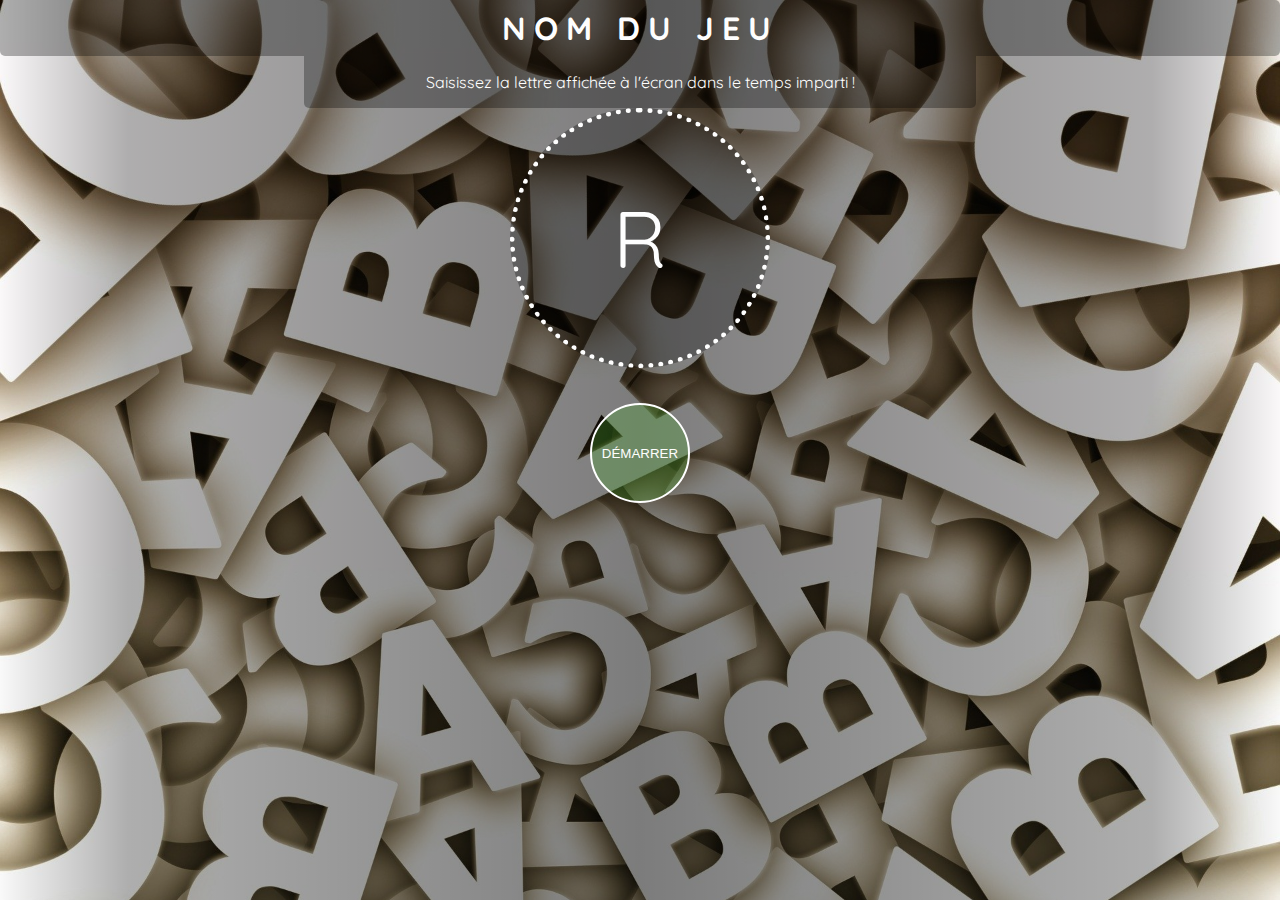
<file: index.html>
<!DOCTYPE html>
<html lang="fr">

<head>
    <meta charset="UTF-8">
    <meta name="viewport" content="width=device-width, initial-scale=1.0">
    <meta http-equiv="X-UA-Compatible" content="ie=edge">
    <!-- Font -->
    <link href="https://fonts.googleapis.com/css?family=Quicksand&display=swap" rel="stylesheet">
    <link rel="stylesheet" href="css/style.css">
    <title>Jeu lettres</title>
</head>

<body>
    <div id="screen1">
        <div class="screenBackground">
            <div class="gameNameContainer">
                <h1 class="gameName">Nom du jeu</h1>
            </div>

            <div class="containerText">
                <p id="rules">Saisissez la lettre affichée à l'écran dans le temps imparti ! </p>
            </div>
            <div id="exampleLetterDisplay">

            </div>
            <div class="containerButtonHome">
                <button id="startGame" class="button" type="button">
                    Démarrer
                </button>
            </div>
        </div>



    </div>
    <div id="screen2">
        <div class="screenBackground">

            <div class="gameNameContainer">
                <h1 class="gameName">Nom du jeu </h1>
            </div>
            <div id="gameInfoContainer">
                <div id="scoreDisplay">
                </div>

                <div id="countdown">
                    <p id="countdown-number"></p>
                </div>
            </div>


            <div id="letterDisplay">

            </div>
        </div>
    </div>

    <div id="screen3">
        <div class="screenBackground">

            <div class="gameNameContainer">
                <h1 class="gameName"> Nom du jeu</h1>
            </div>
            <div id="containerGameOverMessage">
            </div>
            <div class="containerButton">
                <button id="backToHome" class="button" type="button">
                    Retour
                </button>
                <button id="restartGame" class="button" type="button">
                    Réessayer
                </button>



            </div>


        </div>
    </div>

    <script src="js/script.js"></script>

</body>

</html>
</file>
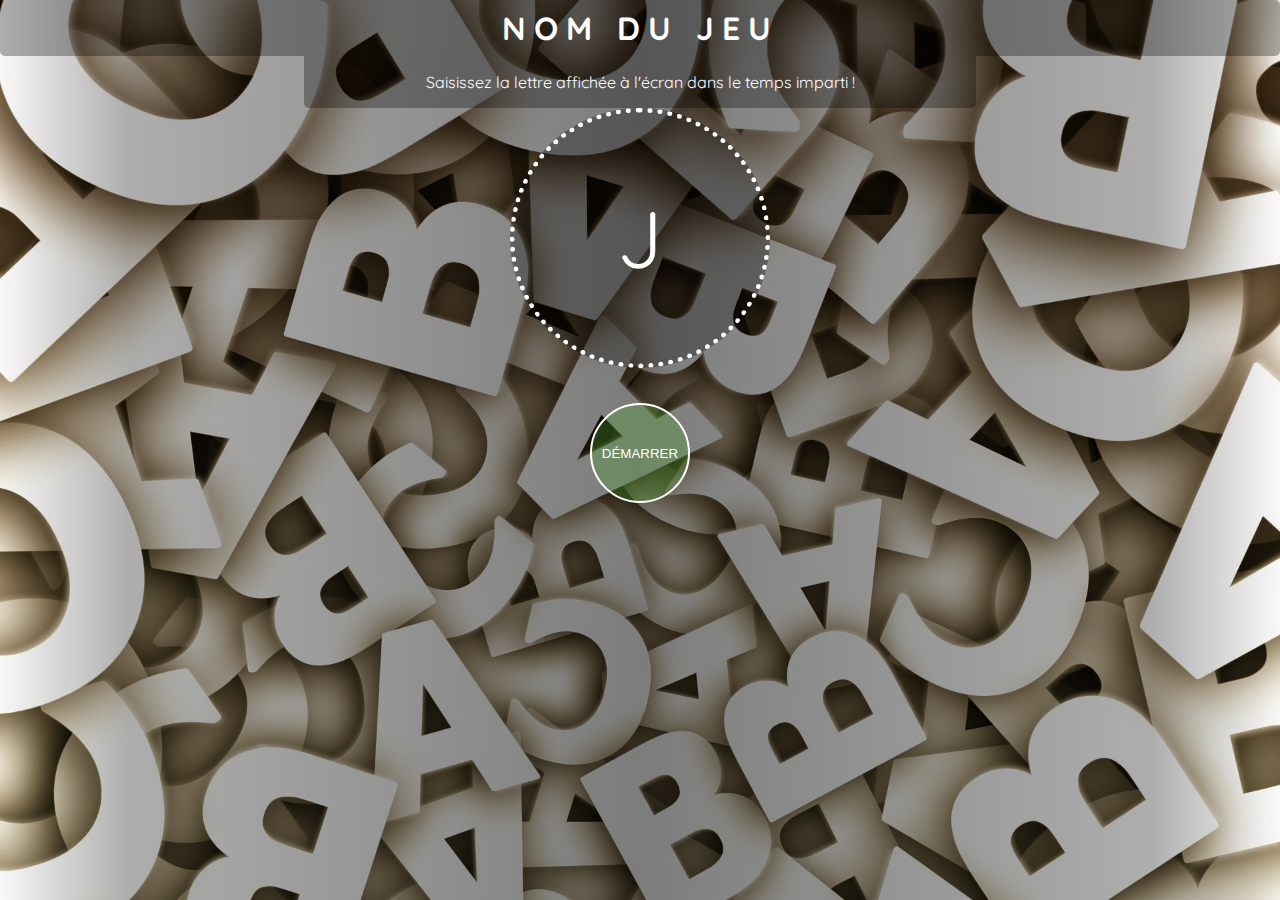
<file: letter.html>
<!DOCTYPE html>
<html lang="fr">

<head>
    <meta charset="UTF-8">
    <meta name="viewport" content="width=device-width, initial-scale=1.0">
    <meta http-equiv="X-UA-Compatible" content="ie=edge">
    <!-- Font -->
    <link href="https://fonts.googleapis.com/css?family=Quicksand&display=swap" rel="stylesheet">
    <link rel="stylesheet" href="css/style.css">
    <title>Jeu lettres</title>
</head>

<body>
    <div id="screen1">
        <div class="screenBackground">
            <div class="gameNameContainer">
                <h1 class="gameName">Nom du jeu</h1>
            </div>

            <div class="containerText">
                <p id="rules">Saisissez la lettre affichée à l'écran dans le temps imparti ! </p>
            </div>
            <div id="exampleLetterDisplay">

            </div>
            <div class="containerButtonHome">
                <button id="startGame" class="button" type="button">
                    Démarrer
                </button>
            </div>
        </div>



    </div>
    <div id="screen2">
        <div class="screenBackground">

            <div class="gameNameContainer">
                <h1 class="gameName">Nom du jeu </h1>
            </div>
            <div id="gameInfoContainer">
                <div id="scoreDisplay">
                </div>

                <div id="countdown">
                    <p id="countdown-number"></p>
                </div>
            </div>


            <div id="letterDisplay">

            </div>
        </div>
    </div>

    <div id="screen3">
        <div class="screenBackground">

            <div class="gameNameContainer">
                <h1 class="gameName"> Nom du jeu</h1>
            </div>
            <div id="containerGameOverMessage">
            </div>
            <div class="containerButton">
                <button id="backToHome" class="button" type="button">
                    Retour
                </button>
                <button id="restartGame" class="button" type="button">
                    Réessayer
                </button>



            </div>


        </div>
    </div>

    <script src="js/script.js"></script>

</body>

</html>
</file>
<file: css/style.css>
body {
  background-image: url("../images/fond.jpg");
  background-size: cover;
  font-family: 'Quicksand';
  color: black;
  margin: 0;
}

/* Screens et positions*/
#screen1 {
  display: flex;
  flex-direction: column;
  align-items: center;
  width: 100%;
  color: #fefefe;
}

#screen2 {
  display: none;
  flex-direction: column;
  align-items: center;
  width: 100%;
  color: #fefefe;
  position: relative;
}

#screen3 {
  display: none;
  flex-direction: column;
  align-items: center;
  width: 100%;
  color: #fefefe;
}

.screenBackground {
  background: linear-gradient(90deg, rgba(117, 86, 86, 0) 0%, rgba(0, 0, 0, 0.30) 10%, rgba(0, 0, 0, 0.5) 50%, rgba(0, 0, 0, 0.30) 90%, rgba(0, 0, 0, 0.0)100%);
  width: 100%;
  height: 100vh;
  border-radius: 5px;
}

.containerText {
  display: flex;
  justify-content: center;
}

/* Titles and text background */
h1 {
  margin: 0;
  text-transform: uppercase;
  letter-spacing: 8px;

}

.gameNameContainer {
  display: flex;
  justify-content: center;
  background-color: rgba(0, 0, 0, 0.30);
  border-radius: 5px;
  padding: 0.5em;

}

#exampleLetterDisplay,
#letterDisplay {
  display: flex;
  margin: 0 auto;
  align-items: center;
  justify-content: center;
  height: 250px;
  width: 250px;
  background-color: rgba(0, 0, 0, 0.30);
  border-radius: 100%;
  border: 5px #fefefe dotted;
  margin-bottom: 15px;
}

#exampleLetterElement,
#letterElement {
  font-size: 5em;
  text-transform: capitalize;
}

/* Buttons*/
.containerButtonHome {
  display: flex;
  margin-top: 25px;
}

.containerButton {
  display: block;
  width: 50%;
  margin: auto;
  text-align: center;
}

.button {
  margin: 0 auto;
  border-radius: 90px;
  width: 100px;
  height: 100px;
  border: 2px solid white;
  background-color: rgba(0, 0, 0, 0.30);
  transition: width 0.1s, height 0.3s, background-color 0.2s, border-radius 0.2s, margin-top 0.3s;
  margin-top: 10px;
  color: #fefefe;
  text-transform: uppercase;
}

#startGame,
#restartGame {
  background-color: rgba(72, 170, 47, 0.3);
}

.button:hover {
  width: 120px;
  height: 100px;
  background-color: rgba(0, 0, 0, 0.30);
  border-radius: 5%;
  transition: width 0.3s, height 0.5s, background-color 0.4s, border-radius 0.4s;
}

#gameInfoContainer {
  display: flex;
  justify-content: space-evenly;
  position: relative;
  top: 100px;
}

#countdown {
  display: flex;
  justify-content: center;
  position: relative;
  align-items: center;
  border-radius: 90px;
  width: 75px;
  height: 75px;
  border: 2px solid white;
  background-color: rgba(0, 0, 0, 0.30);
}

#scoreDisplay {
  display: flex;
  justify-content: center;
  position: relative;
  align-items: center;
  border-radius: 90px;
  width: 75px;
  height: 75px;
  border: 2px solid white;
  background-color: rgba(0, 0, 0, 0.30);
}

#gameOverMessage,
#rules {
  color: white;
  background-color: rgba(0, 0, 0, 0.3);
  border-radius: 0 0 5px 5px;
  text-align: center;
  width: 50%;
  margin: auto;
  padding: 1em;

}

.score {
  color: rgb(133, 231, 133);
  font-size: 2em;
}

#countdown p {
  font-size: 2em;
  color: #fefefe;
}
</file>
